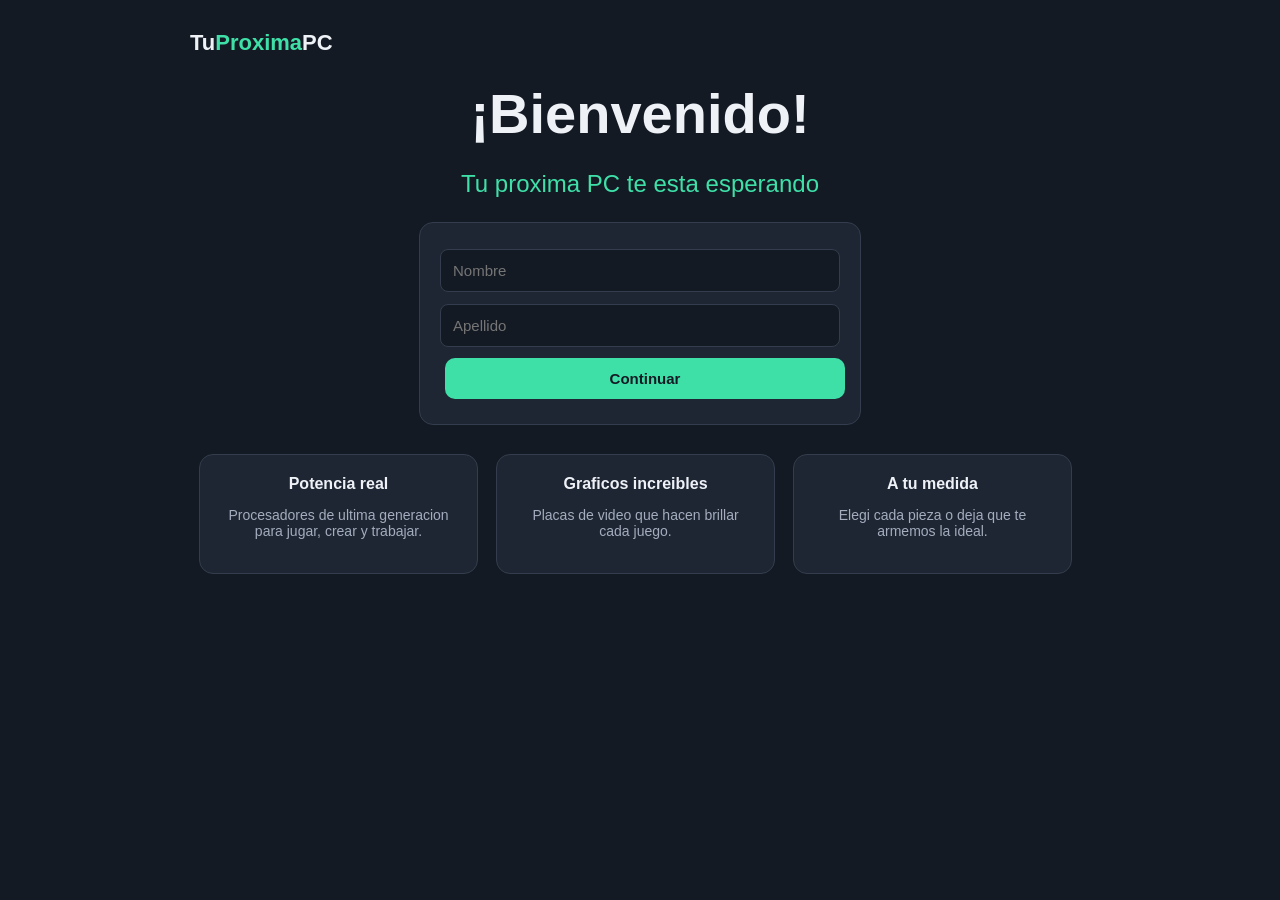
<file: index.html>
<!DOCTYPE html>
<html lang="es">
<head>
<meta charset="utf-8">
<meta name="viewport" content="width=device-width, initial-scale=1">
<title>TuProximaPC</title>
<style>
body{margin:0;background:#141a24;color:#eef2f7;font-family:Arial,sans-serif}
.wrap{max-width:900px;margin:0 auto;padding:30px 15px}
.top{overflow:hidden;margin-bottom:25px}
.logo{float:left;font-size:22px;font-weight:bold;cursor:pointer}
.logo span,.verde{color:#3ee0a8}
.carr{float:right}
.card{background:#1f2633;border:1px solid #333d4d;border-radius:14px;padding:20px;margin:10px 0}
.btn{background:#3ee0a8;color:#141a24;border:0;border-radius:10px;padding:12px 22px;font-weight:bold;font-size:15px;cursor:pointer;margin:5px}
.btn2{background:#2a3242;color:#eef2f7;border:1px solid #333d4d;border-radius:10px;padding:12px 22px;font-weight:bold;font-size:15px;cursor:pointer;margin:5px}
.btn[disabled]{opacity:.4}
input{width:100%;box-sizing:border-box;padding:12px;margin:6px 0;border-radius:8px;border:1px solid #333d4d;background:#141a24;color:#eef2f7;font-size:15px}
.c{text-align:center}
.grid{overflow:hidden}
.col{float:left;width:31%;margin:1%;box-sizing:border-box;cursor:pointer}
.sel{border-color:#3ee0a8}
h1{font-size:56px;margin:10px 0}
.gris{color:#a3adbd;font-size:14px}
.fila{overflow:hidden;border-bottom:1px solid #333d4d;padding:8px 0}
.der{float:right}
.chat{height:260px;overflow-y:auto}
.msg{background:#2a3242;padding:10px;border-radius:10px;margin:6px 0;max-width:80%}
.yo{background:#3ee0a8;color:#141a24;margin-left:auto}
.oculto{display:none}
.hora{display:inline-block;padding:8px 12px;margin:3px;border:1px solid #333d4d;border-radius:8px;cursor:pointer}
.hora.on{background:#3ee0a8;color:#141a24}
</style>
</head>
<body>
<div class="wrap">
  <div class="top">
    <div class="logo" onclick="ir('welcome')">Tu<span>Proxima</span>PC</div>
    <button class="btn2 carr" id="btnCarr" onclick="ir('carrito')">Carrito (0) US$0</button>
  </div>
  <div id="app"></div>
</div>
<script>
var nombre="",apellido="",marca="intel",carrito=[],volver="menu",paso="welcome",msgs=[],fecha="",hora="";
var PARTES={
 intel:{"Procesador":[["Intel Core i5-14400F","10 nucleos, 4.7 GHz",210],["Intel Core i7-14700K","20 nucleos, 5.6 GHz",410],["Intel Core i9-14900K","24 nucleos, 6.0 GHz",580]],
        "Motherboard":[["MSI B760 Gaming Plus","LGA1700, DDR5",160],["ASUS ROG Z790-F","LGA1700, DDR5, WiFi 6E",380]]},
 amd:{"Procesador":[["AMD Ryzen 5 7600","6 nucleos, 5.1 GHz",200],["AMD Ryzen 7 7800X3D","8 nucleos, 3D V-Cache",390],["AMD Ryzen 9 7950X","16 nucleos, 5.7 GHz",550]],
      "Motherboard":[["Gigabyte B650 Aorus Elite","AM5, DDR5",180],["ASUS ROG X670E-E","AM5, DDR5, PCIe 5.0",450]]}
};
var COMUN={"Memoria RAM":[["Kingston Fury 16GB","DDR5 5600MHz",60],["Corsair Vengeance 32GB","DDR5 6000MHz",115]],
 "Placa de video":[["NVIDIA RTX 4060","8GB GDDR6",300],["AMD RX 7800 XT","16GB GDDR6",500],["NVIDIA RTX 4080 Super","16GB GDDR6X",1000]],
 "Almacenamiento":[["Samsung 980 1TB","NVMe 3500 MB/s",75],["WD Black SN850X 2TB","NVMe 7300 MB/s",150]],
 "Fuente":[["Corsair CX650","650W 80+ Bronze",70],["Corsair RM850x","850W 80+ Gold",130]]};
var COMBOS=[["Oficina / Estudio","intel",[0,0,0,0,0,0]],["Gamer","amd",[1,0,1,1,0,1]],["Profesional / Streaming","intel",[2,1,1,2,1,1]]];

function catalogo(m){var r={},k;for(k in PARTES[m])r[k]=PARTES[m][k];for(k in COMUN)r[k]=COMUN[k];return r;}
function total(){var t=0;for(var i=0;i<carrito.length;i++)t+=carrito[i].p;return t;}
function $(id){return document.getElementById(id);}
function ir(p){paso=p;dibujar();}
function consultas(desde){volver=desde;ir('consultas');}
function agregar(cat,i){
  var it=catalogo(marca)[cat][i],n=[];
  for(var j=0;j<carrito.length;j++)if(carrito[j].c!=cat)n.push(carrito[j]);
  n.push({c:cat,n:it[0],p:it[2]});carrito=n;dibujar();
}
function combo(i){
  var q=COMBOS[i],cat=catalogo(q[1]),k=0,c;marca=q[1];carrito=[];
  for(c in cat){var l=cat[c];var it=l[Math.min(q[2][k],l.length-1)];carrito.push({c:c,n:it[0],p:it[2]});k++;}
  ir('carrito');
}
function quitar(i){carrito.splice(i,1);dibujar();}
function respuesta(q){
  var t=q.toLowerCase();
  if(t.indexOf("gam")>=0||t.indexOf("jug")>=0)return "Para gaming: Ryzen 7 7800X3D + RX 7800 XT + 32GB. Proba el combo Gamer.";
  if(t.indexOf("barat")>=0||t.indexOf("ofic")>=0)return "Lo mas economico: combo Oficina con i5-14400F y 16GB.";
  if(t.indexOf("rapid")>=0||t.indexOf("apur")>=0)return "En Armar tu PC usa Compra rapida: un clic y va al carrito.";
  if(t.indexOf("stream")>=0||t.indexOf("edit")>=0)return "Para streaming/edicion: i9-14900K + RTX 4080 Super. Combo Profesional.";
  return "Contame para que vas a usar la PC (juegos, oficina, edicion) y te recomiendo la ideal.";
}
function enviar(){
  var q=$('q').value;if(!q)return;
  msgs.push([1,q]);msgs.push([0,respuesta(q)]);dibujar();
}
function dibujar(){
  var h="",i,k;
  $('btnCarr').className=paso=="welcome"?"btn2 carr oculto":"btn2 carr";
  $('btnCarr').innerHTML="Carrito ("+carrito.length+") US$"+total();
  if(paso=="welcome"){
    h='<div class="c"><h1>&iexcl;Bienvenido!</h1><p class="verde" style="font-size:24px">Tu proxima PC te esta esperando</p>'+
    '<div class="card" style="max-width:400px;margin:20px auto;text-align:left"><input id="nom" placeholder="Nombre" value="'+nombre+'"><input id="ape" placeholder="Apellido" value="'+apellido+'">'+
    '<button class="btn" style="width:100%" onclick="nombre=$(\'nom\').value;apellido=$(\'ape\').value;if(nombre&&apellido)ir(\'menu\');else alert(\'Completa nombre y apellido\')">Continuar</button></div>'+
    '<div class="grid"><div class="card col"><b>Potencia real</b><p class="gris">Procesadores de ultima generacion para jugar, crear y trabajar.</p></div>'+
    '<div class="card col"><b>Graficos increibles</b><p class="gris">Placas de video que hacen brillar cada juego.</p></div>'+
    '<div class="card col"><b>A tu medida</b><p class="gris">Elegi cada pieza o deja que te armemos la ideal.</p></div></div></div>';
  }else if(paso=="menu"){
    h='<div class="c"><h2>Hola '+nombre+' '+apellido+', &iquest;que queres hacer?</h2><button class="btn2" onclick="consultas(\'menu\')">Consultas</button><button class="btn" onclick="ir(\'armar\')">Armar tu PC</button></div>';
  }else if(paso=="consultas"){
    h='<div class="c"><h2>Consultas</h2><button class="btn" onclick="fecha=\'\';hora=\'\';ir(\'persona\')">Hablar con una persona</button><button class="btn" onclick="msgs=[[0,\'Hola '+nombre+', soy el asistente IA. En que te ayudo?\']];ir(\'ia\')">Hablar con IA</button><br><br><button class="btn2" onclick="ir(volver)">Volver</button></div>';
  }else if(paso=="persona"){
    var hs=["10:00","11:00","12:00","14:00","15:00","16:00","17:00"];
    h='<div class="card" style="max-width:420px;margin:auto"><h2>Agenda tu turno</h2><input id="fe" type="date" value="'+fecha+'" onchange="fecha=this.value">';
    for(i=0;i<hs.length;i++)h+='<span class="hora'+(hora==hs[i]?' on':'')+'" onclick="fecha=$(\'fe\').value;hora=\''+hs[i]+'\';dibujar()">'+hs[i]+'</span>';
    h+='<br><br><button class="btn2" onclick="ir(volver)">Volver</button><button class="btn" onclick="fecha=$(\'fe\').value;if(fecha&&hora)ir(\'turnook\');else alert(\'Elegi fecha y horario\')">Confirmar</button></div>';
  }else if(paso=="turnook"){
    h='<div class="card c" style="max-width:420px;margin:auto"><h2 class="verde">&iexcl;Turno agendado!</h2><p>'+nombre+', te esperamos el '+fecha+' a las '+hora+'.</p><button class="btn" onclick="ir(volver)">Volver</button></div>';
  }else if(paso=="ia"){
    h='<div class="card" style="max-width:500px;margin:auto"><h2>Asistente IA</h2><div class="chat" id="chat">';
    for(i=0;i<msgs.length;i++)h+='<div class="msg'+(msgs[i][0]?' yo':'')+'">'+msgs[i][1]+'</div>';
    h+='</div><input id="q" placeholder="Escribi tu consulta..." onkeydown="if(event.keyCode==13)enviar()"><button class="btn" onclick="enviar()">Enviar</button><button class="btn2" onclick="ir(volver)">Volver</button></div>';
  }else if(paso=="armar"){
    h='<div class="card"><b>&iquest;Apurado? Compra rapida, elegi un combo listo:</b><br>';
    for(i=0;i<COMBOS.length;i++)h+='<button class="btn" onclick="combo('+i+')">'+COMBOS[i][0]+' ('+COMBOS[i][1].toUpperCase()+')</button>';
    h+='</div><button class="'+(marca=="intel"?"btn":"btn2")+'" onclick="marca=\'intel\';dibujar()">Intel</button><button class="'+(marca=="amd"?"btn":"btn2")+'" onclick="marca=\'amd\';dibujar()">AMD</button>';
    var cat=catalogo(marca);
    for(k in cat){
      h+='<h3>'+k+'</h3><div class="grid">';
      for(i=0;i<cat[k].length;i++){
        var it=cat[k][i],s=false;
        for(var j=0;j<carrito.length;j++)if(carrito[j].n==it[0])s=true;
        h+='<div class="card col'+(s?' sel':'')+'" onclick="agregar(\''+k+'\','+i+')"><b>'+it[0]+'</b><div class="gris">'+it[1]+'</div><b class="verde">US$'+it[2]+(s?' &#10003;':'')+'</b></div>';
      }
      h+='</div>';
    }
    h+='<button class="btn" onclick="ir(\'carrito\')">Ver carrito</button>';
  }else if(paso=="carrito"){
    h='<h2>Tu carrito</h2>';
    if(!carrito.length)h+='<p class="gris">Todavia no agregaste nada.</p>';
    else{h+='<div class="card">';for(i=0;i<carrito.length;i++)h+='<div class="fila"><span class="gris">'+carrito[i].c+':</span> '+carrito[i].n+'<span class="der">US$'+carrito[i].p+' <a href="#" style="color:#ff6b6b" onclick="quitar('+i+');return false">X</a></span></div>';
      h+='<h3 style="text-align:right">Total: US$'+total()+'</h3></div>';}
    h+='<button class="btn2" onclick="ir(\'armar\')">Seguir armando</button><button class="btn" onclick="if(carrito.length)ir(\'post\')">Continuar</button>';
  }else if(paso=="post"){
    h='<div class="c"><h2>&iquest;Como seguimos?</h2><button class="btn2" onclick="consultas(\'post\')">Consultar con persona o IA</button><button class="btn2" onclick="ir(\'armar\')">Volver a armar tu PC</button><button class="btn" onclick="ir(\'pago\')">Continuar el pago</button></div>';
  }else if(paso=="pago"){
    h='<div class="card" style="max-width:420px;margin:auto"><h2>Pago - US$'+total()+'</h2><input placeholder="Numero de tarjeta"><input placeholder="MM/AA"><input placeholder="CVV"><button class="btn" style="width:100%" onclick="ir(\'listo\')">Pagar</button></div>';
  }else if(paso=="listo"){
    h='<div class="c"><h1 class="verde">&iexcl;Gracias '+nombre+'!</h1><p>Tu pedido de US$'+total()+' fue confirmado.</p><button class="btn" onclick="carrito=[];ir(\'menu\')">Volver al inicio</button></div>';
  }
  $('app').innerHTML=h;
  if($('chat'))$('chat').scrollTop=99999;
  if($('q'))$('q').focus();
}
dibujar();
</script>
</body>
</html>
</file>
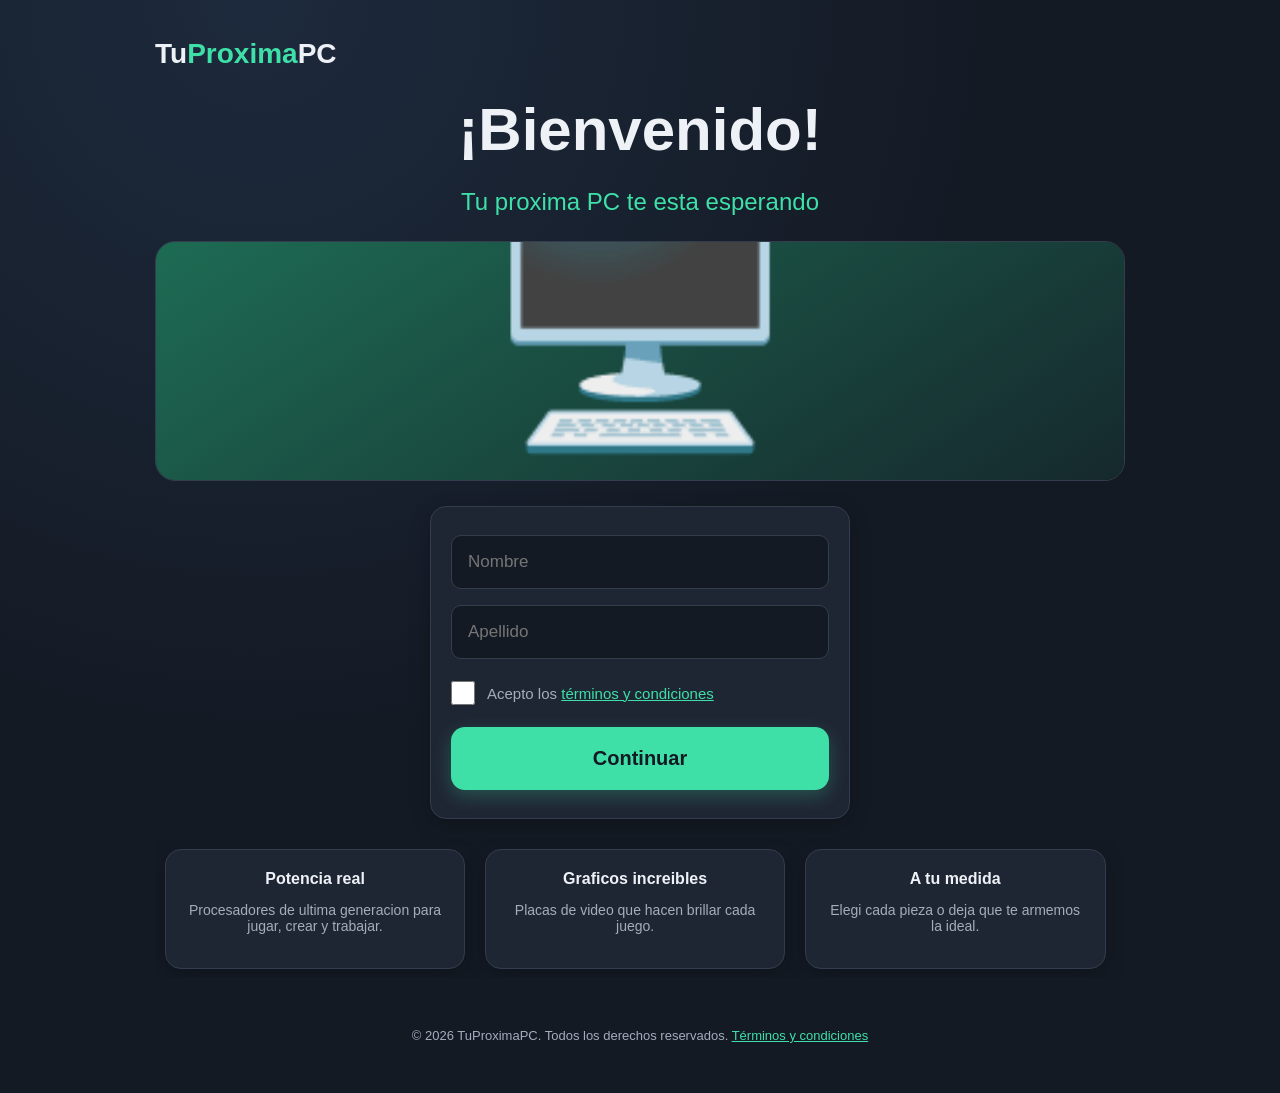
<file: tuproximapc/index.html>
<!DOCTYPE html>
<html lang="es">
<head>
<meta charset="utf-8">
<meta name="viewport" content="width=device-width, initial-scale=1">
<title>TuProximaPC</title>
<style>
*{box-sizing:border-box}
body{margin:0;background:#141a24;background-image:radial-gradient(circle at 20% 0%,#1d2a3d 0,#141a24 55%);background-attachment:fixed;color:#eef2f7;font-family:Arial,sans-serif;min-height:100vh}
.wrap{max-width:1000px;margin:0 auto;padding:30px 15px}
.top{overflow:hidden;margin-bottom:25px}
.logo{float:left;font-size:28px;font-weight:bold;cursor:pointer;padding-top:8px}
.logo span,.verde{color:#3ee0a8}
.carr{float:right}
.card{background:#1f2633;border:1px solid #333d4d;border-radius:16px;padding:20px;margin:10px 0;box-shadow:0 6px 20px rgba(0,0,0,.25)}
.btn,.btn2{border-radius:14px;padding:20px 40px;font-weight:bold;font-size:20px;cursor:pointer;margin:8px;min-width:220px;transition:transform .15s,box-shadow .15s,filter .15s}
.btn{background:#3ee0a8;color:#141a24;border:0;box-shadow:0 6px 18px rgba(62,224,168,.25)}
.btn2{background:#2a3242;color:#eef2f7;border:1px solid #333d4d}
.btn:hover,.btn2:hover{transform:translateY(-2px);filter:brightness(1.1)}
.btn:active,.btn2:active{transform:translateY(0)}
.btn[disabled]{opacity:.4}
.carr{padding:14px 24px;font-size:17px;min-width:0;margin:0}
input{width:100%;padding:16px;margin:8px 0;border-radius:10px;border:1px solid #333d4d;background:#141a24;color:#eef2f7;font-size:17px}
input:focus{outline:2px solid #3ee0a8;border-color:#3ee0a8}
input[type=checkbox]{width:24px;height:24px;margin:0;flex-shrink:0;accent-color:#3ee0a8}
.c{text-align:center}
h1{font-size:60px;margin:10px 0}
.gris{color:#a3adbd;font-size:14px}
.fila{overflow:hidden;border-bottom:1px solid #333d4d;padding:10px 0;font-size:16px}
.der{float:right}
.chat{height:280px;overflow-y:auto}
.msg{background:#2a3242;padding:12px;border-radius:12px;margin:6px 0;max-width:80%}
.yo{background:#3ee0a8;color:#141a24;margin-left:auto}
.oculto{display:none}
.grid{overflow:hidden}
.col{float:left;width:31%;margin:1%;cursor:pointer;transition:transform .15s,border-color .15s}
.col:hover{transform:translateY(-4px);border-color:#3ee0a8}
.sel{border-color:#3ee0a8;box-shadow:0 0 0 2px #3ee0a8}
.pic,.hero{position:relative;overflow:hidden;display:flex;align-items:center;justify-content:center;background:linear-gradient(135deg,#2a3242,#141a24)}
.pic{height:130px;border-radius:12px;margin-bottom:12px;font-size:60px}
.hero{height:240px;border-radius:20px;margin:25px 0;font-size:110px;border:1px solid #333d4d}
.pic img,.hero img{position:absolute;top:0;left:0;width:100%;height:100%;object-fit:cover}
.hora{display:inline-block;padding:12px 18px;margin:4px;border:1px solid #333d4d;border-radius:10px;cursor:pointer;font-size:16px}
.hora.on{background:#3ee0a8;color:#141a24;font-weight:bold}
.terms{display:flex;gap:12px;align-items:center;margin:14px 0;font-size:15px;color:#a3adbd;cursor:pointer}
.terms a,.pie a{color:#3ee0a8}
.pie{text-align:center;color:#a3adbd;font-size:13px;margin-top:50px;padding-bottom:20px}
.modal{position:fixed;top:0;left:0;right:0;bottom:0;background:rgba(0,0,0,.85);display:flex;align-items:center;justify-content:center;z-index:99;padding:15px}
.modal.oculto{display:none}
.modal .box{background:#1f2633;max-width:680px;max-height:85vh;overflow-y:auto;border-radius:18px;padding:28px;border:1px solid #333d4d;font-size:15px;line-height:1.55}
.modal .box h3{color:#3ee0a8;margin:18px 0 4px}
@media(max-width:700px){
 .col{float:none;width:100%;margin:8px 0}
 h1{font-size:38px}
 .btn,.btn2{width:100%;margin:6px 0}
 .carr{width:auto}
 .hero{height:160px;font-size:70px}
}
</style>
</head>
<body>
<div class="wrap">
  <div class="top">
    <div class="logo" onclick="ir('welcome')">Tu<span>Proxima</span>PC</div>
    <button class="btn2 carr" id="btnCarr" onclick="ir('carrito')">Carrito (0) US$0</button>
  </div>
  <div id="app"></div>
  <div class="pie">&copy; 2026 TuProximaPC. Todos los derechos reservados. <a href="#" onclick="verTyC();return false">T&eacute;rminos y condiciones</a></div>
</div>

<div class="modal oculto" id="tyc"><div class="box">
<h2>T&eacute;rminos y Condiciones</h2>
<h3>1. Propiedad intelectual</h3>
<p>El dise&ntilde;o, c&oacute;digo fuente, textos, logotipos, im&aacute;genes y la estructura de TuProximaPC son propiedad exclusiva de sus titulares y est&aacute;n protegidos por la Ley 11.723 de Propiedad Intelectual y normas concordantes.</p>
<h3>2. Prohibiciones</h3>
<p>Queda prohibido, sin autorizaci&oacute;n escrita previa: copiar, descargar, reproducir, modificar, distribuir o publicar total o parcialmente este sitio; realizar scraping, ingenier&iacute;a inversa o clonaci&oacute;n del sitio o su c&oacute;digo; y utilizar el sitio, su dise&ntilde;o o su marca con fines comerciales propios.</p>
<h3>3. Uso del sitio</h3>
<p>El usuario se compromete a utilizar el sitio de forma l&iacute;cita y a brindar datos verdaderos. Nos reservamos el derecho de bloquear el acceso ante usos indebidos.</p>
<h3>4. Precios y pedidos</h3>
<p>Los precios est&aacute;n expresados en d&oacute;lares (US$) y pueden cambiar sin previo aviso. La disponibilidad de componentes est&aacute; sujeta a stock.</p>
<h3>5. Datos personales</h3>
<p>Los datos ingresados se usan &uacute;nicamente para gestionar turnos, consultas y pedidos, conforme a la Ley 25.326 de Protecci&oacute;n de Datos Personales.</p>
<h3>6. Acciones legales</h3>
<p>El incumplimiento de estos t&eacute;rminos habilita a iniciar las acciones civiles y penales correspondientes.</p>
<button class="btn" style="width:100%" onclick="$('tyc').className='modal oculto'">Cerrar</button>
</div></div>

<script>
var nombre="",apellido="",marca="intel",carrito=[],volver="menu",paso="welcome",msgs=[],fecha="",hora="";
var ICO={"Procesador":"🧠","Motherboard":"🔌","Memoria RAM":"💾","Placa de video":"🎮","Almacenamiento":"💽","Fuente":"⚡"};
var IMG={"Procesador":"cpu","Motherboard":"motherboard","Memoria RAM":"ram","Placa de video":"gpu","Almacenamiento":"ssd","Fuente":"fuente"};
var PARTES={
 intel:{"Procesador":[["Intel Core i5-14400F","10 nucleos, 4.7 GHz",210],["Intel Core i7-14700K","20 nucleos, 5.6 GHz",410],["Intel Core i9-14900K","24 nucleos, 6.0 GHz",580]],
        "Motherboard":[["MSI B760 Gaming Plus","LGA1700, DDR5",160],["ASUS ROG Z790-F","LGA1700, DDR5, WiFi 6E",380]]},
 amd:{"Procesador":[["AMD Ryzen 5 7600","6 nucleos, 5.1 GHz",200],["AMD Ryzen 7 7800X3D","8 nucleos, 3D V-Cache",390],["AMD Ryzen 9 7950X","16 nucleos, 5.7 GHz",550]],
      "Motherboard":[["Gigabyte B650 Aorus Elite","AM5, DDR5",180],["ASUS ROG X670E-E","AM5, DDR5, PCIe 5.0",450]]}
};
var COMUN={"Memoria RAM":[["Kingston Fury 16GB","DDR5 5600MHz",60],["Corsair Vengeance 32GB","DDR5 6000MHz",115]],
 "Placa de video":[["NVIDIA RTX 4060","8GB GDDR6",300],["AMD RX 7800 XT","16GB GDDR6",500],["NVIDIA RTX 4080 Super","16GB GDDR6X",1000]],
 "Almacenamiento":[["Samsung 980 1TB","NVMe 3500 MB/s",75],["WD Black SN850X 2TB","NVMe 7300 MB/s",150]],
 "Fuente":[["Corsair CX650","650W 80+ Bronze",70],["Corsair RM850x","850W 80+ Gold",130]]};
var COMBOS=[["Oficina / Estudio","intel",[0,0,0,0,0,0]],["Gamer","amd",[1,0,1,1,0,1]],["Profesional / Streaming","intel",[2,1,1,2,1,1]]];

function catalogo(m){var r={},k;for(k in PARTES[m])r[k]=PARTES[m][k];for(k in COMUN)r[k]=COMUN[k];return r;}
function total(){var t=0;for(var i=0;i<carrito.length;i++)t+=carrito[i].p;return t;}
function $(id){return document.getElementById(id);}
function ir(p){paso=p;dibujar();}
function verTyC(){$('tyc').className='modal';}
function consultas(desde){volver=desde;ir('consultas');}
function agregar(cat,i){
  var it=catalogo(marca)[cat][i],n=[];
  for(var j=0;j<carrito.length;j++)if(carrito[j].c!=cat)n.push(carrito[j]);
  n.push({c:cat,n:it[0],p:it[2]});carrito=n;dibujar();
}
function combo(i){
  var q=COMBOS[i],cat=catalogo(q[1]),k=0,c;marca=q[1];carrito=[];
  for(c in cat){var l=cat[c];var it=l[Math.min(q[2][k],l.length-1)];carrito.push({c:c,n:it[0],p:it[2]});k++;}
  ir('carrito');
}
function quitar(i){carrito.splice(i,1);dibujar();}
function respuesta(q){
  var t=q.toLowerCase();
  if(t.indexOf("gam")>=0||t.indexOf("jug")>=0)return "Para gaming: Ryzen 7 7800X3D + RX 7800 XT + 32GB. Proba el combo Gamer.";
  if(t.indexOf("barat")>=0||t.indexOf("ofic")>=0)return "Lo mas economico: combo Oficina con i5-14400F y 16GB.";
  if(t.indexOf("rapid")>=0||t.indexOf("apur")>=0)return "En Armar tu PC usa Compra rapida: un clic y va al carrito.";
  if(t.indexOf("stream")>=0||t.indexOf("edit")>=0)return "Para streaming/edicion: i9-14900K + RTX 4080 Super. Combo Profesional.";
  return "Contame para que vas a usar la PC (juegos, oficina, edicion) y te recomiendo la ideal.";
}
function enviar(){
  var q=$('q').value;if(!q)return;
  msgs.push([1,q]);msgs.push([0,respuesta(q)]);dibujar();
}
function dibujar(){
  var h="",i,k;
  $('btnCarr').className=paso=="welcome"?"btn2 carr oculto":"btn2 carr";
  $('btnCarr').innerHTML="Carrito ("+carrito.length+") US$"+total();
  if(paso=="welcome"){
    h='<div class="c"><h1>&iexcl;Bienvenido!</h1><p class="verde" style="font-size:24px">Tu proxima PC te esta esperando</p>'+
    '<div class="hero"><img src="img/hero.svg" onerror="this.style.display=\'none\'"><span>🖥️</span></div>'+
    '<div class="card" style="max-width:420px;margin:20px auto;text-align:left"><input id="nom" placeholder="Nombre" value="'+nombre+'"><input id="ape" placeholder="Apellido" value="'+apellido+'">'+
    '<label class="terms"><input type="checkbox" id="acepto"><span>Acepto los <a href="#" onclick="verTyC();return false">t&eacute;rminos y condiciones</a></span></label>'+
    '<button class="btn" style="width:100%;margin:8px 0" onclick="nombre=$(\'nom\').value;apellido=$(\'ape\').value;if(!nombre||!apellido)alert(\'Completa nombre y apellido\');else if(!$(\'acepto\').checked)alert(\'Debes aceptar los terminos y condiciones\');else ir(\'menu\')">Continuar</button></div>'+
    '<div class="grid"><div class="card col"><b>Potencia real</b><p class="gris">Procesadores de ultima generacion para jugar, crear y trabajar.</p></div>'+
    '<div class="card col"><b>Graficos increibles</b><p class="gris">Placas de video que hacen brillar cada juego.</p></div>'+
    '<div class="card col"><b>A tu medida</b><p class="gris">Elegi cada pieza o deja que te armemos la ideal.</p></div></div></div>';
  }else if(paso=="menu"){
    h='<div class="c"><h2>Hola '+nombre+' '+apellido+', &iquest;que queres hacer?</h2><button class="btn2" onclick="consultas(\'menu\')">Consultas</button><button class="btn" onclick="ir(\'armar\')">Armar tu PC</button></div>';
  }else if(paso=="consultas"){
    h='<div class="c"><h2>Consultas</h2><button class="btn" onclick="fecha=\'\';hora=\'\';ir(\'persona\')">Hablar con una persona</button><button class="btn" onclick="msgs=[[0,\'Hola '+nombre+', soy el asistente IA. En que te ayudo?\']];ir(\'ia\')">Hablar con IA</button><br><br><button class="btn2" onclick="ir(volver)">Volver</button></div>';
  }else if(paso=="persona"){
    var hs=["10:00","11:00","12:00","14:00","15:00","16:00","17:00"];
    h='<div class="card" style="max-width:420px;margin:auto"><h2>Agenda tu turno</h2><input id="fe" type="date" value="'+fecha+'" onchange="fecha=this.value">';
    for(i=0;i<hs.length;i++)h+='<span class="hora'+(hora==hs[i]?' on':'')+'" onclick="fecha=$(\'fe\').value;hora=\''+hs[i]+'\';dibujar()">'+hs[i]+'</span>';
    h+='<br><br><button class="btn2" onclick="ir(volver)">Volver</button><button class="btn" onclick="fecha=$(\'fe\').value;if(fecha&&hora)ir(\'turnook\');else alert(\'Elegi fecha y horario\')">Confirmar</button></div>';
  }else if(paso=="turnook"){
    h='<div class="card c" style="max-width:420px;margin:auto"><h2 class="verde">&iexcl;Turno agendado!</h2><p>'+nombre+', te esperamos el '+fecha+' a las '+hora+'.</p><button class="btn" onclick="ir(volver)">Volver</button></div>';
  }else if(paso=="ia"){
    h='<div class="card" style="max-width:500px;margin:auto"><h2>Asistente IA</h2><div class="chat" id="chat">';
    for(i=0;i<msgs.length;i++)h+='<div class="msg'+(msgs[i][0]?' yo':'')+'">'+msgs[i][1]+'</div>';
    h+='</div><input id="q" placeholder="Escribi tu consulta..." onkeydown="if(event.keyCode==13)enviar()"><button class="btn" onclick="enviar()">Enviar</button><button class="btn2" onclick="ir(volver)">Volver</button></div>';
  }else if(paso=="armar"){
    h='<div class="card"><b>&iquest;Apurado? Compra rapida, elegi un combo listo:</b><br>';
    for(i=0;i<COMBOS.length;i++)h+='<button class="btn" onclick="combo('+i+')">'+COMBOS[i][0]+' ('+COMBOS[i][1].toUpperCase()+')</button>';
    h+='</div><button class="'+(marca=="intel"?"btn":"btn2")+'" onclick="marca=\'intel\';dibujar()">Intel</button><button class="'+(marca=="amd"?"btn":"btn2")+'" onclick="marca=\'amd\';dibujar()">AMD</button>';
    var cat=catalogo(marca);
    for(k in cat){
      h+='<h3>'+k+'</h3><div class="grid">';
      for(i=0;i<cat[k].length;i++){
        var it=cat[k][i],s=false;
        for(var j=0;j<carrito.length;j++)if(carrito[j].n==it[0])s=true;
        h+='<div class="card col'+(s?' sel':'')+'" onclick="agregar(\''+k+'\','+i+')"><div class="pic"><img src="img/'+IMG[k]+'.svg" onerror="this.style.display=\'none\'"><span>'+ICO[k]+'</span></div><b>'+it[0]+'</b><div class="gris">'+it[1]+'</div><b class="verde">US$'+it[2]+(s?' &#10003;':'')+'</b></div>';
      }
      h+='</div>';
    }
    h+='<button class="btn" onclick="ir(\'carrito\')">Ver carrito</button>';
  }else if(paso=="carrito"){
    h='<h2>Tu carrito</h2>';
    if(!carrito.length)h+='<p class="gris">Todavia no agregaste nada.</p>';
    else{h+='<div class="card">';for(i=0;i<carrito.length;i++)h+='<div class="fila"><span class="gris">'+carrito[i].c+':</span> '+carrito[i].n+'<span class="der">US$'+carrito[i].p+' <a href="#" style="color:#ff6b6b" onclick="quitar('+i+');return false">X</a></span></div>';
      h+='<h3 style="text-align:right">Total: US$'+total()+'</h3></div>';}
    h+='<button class="btn2" onclick="ir(\'armar\')">Seguir armando</button><button class="btn" onclick="if(carrito.length)ir(\'post\')">Continuar</button>';
  }else if(paso=="post"){
    h='<div class="c"><h2>&iquest;Como seguimos?</h2><button class="btn2" onclick="consultas(\'post\')">Consultar con persona o IA</button><button class="btn2" onclick="ir(\'armar\')">Volver a armar tu PC</button><button class="btn" onclick="ir(\'pago\')">Continuar el pago</button></div>';
  }else if(paso=="pago"){
    h='<div class="card" style="max-width:420px;margin:auto"><h2>Pago - US$'+total()+'</h2><input placeholder="Numero de tarjeta"><input placeholder="MM/AA"><input placeholder="CVV"><button class="btn" style="width:100%" onclick="ir(\'listo\')">Pagar</button></div>';
  }else if(paso=="listo"){
    h='<div class="c"><h1 class="verde">&iexcl;Gracias '+nombre+'!</h1><p>Tu pedido de US$'+total()+' fue confirmado.</p><button class="btn" onclick="carrito=[];ir(\'menu\')">Volver al inicio</button></div>';
  }
  $('app').innerHTML=h;
  if($('chat'))$('chat').scrollTop=99999;
  if($('q'))$('q').focus();
}
dibujar();
</script>
</body>
</html>
</file>
